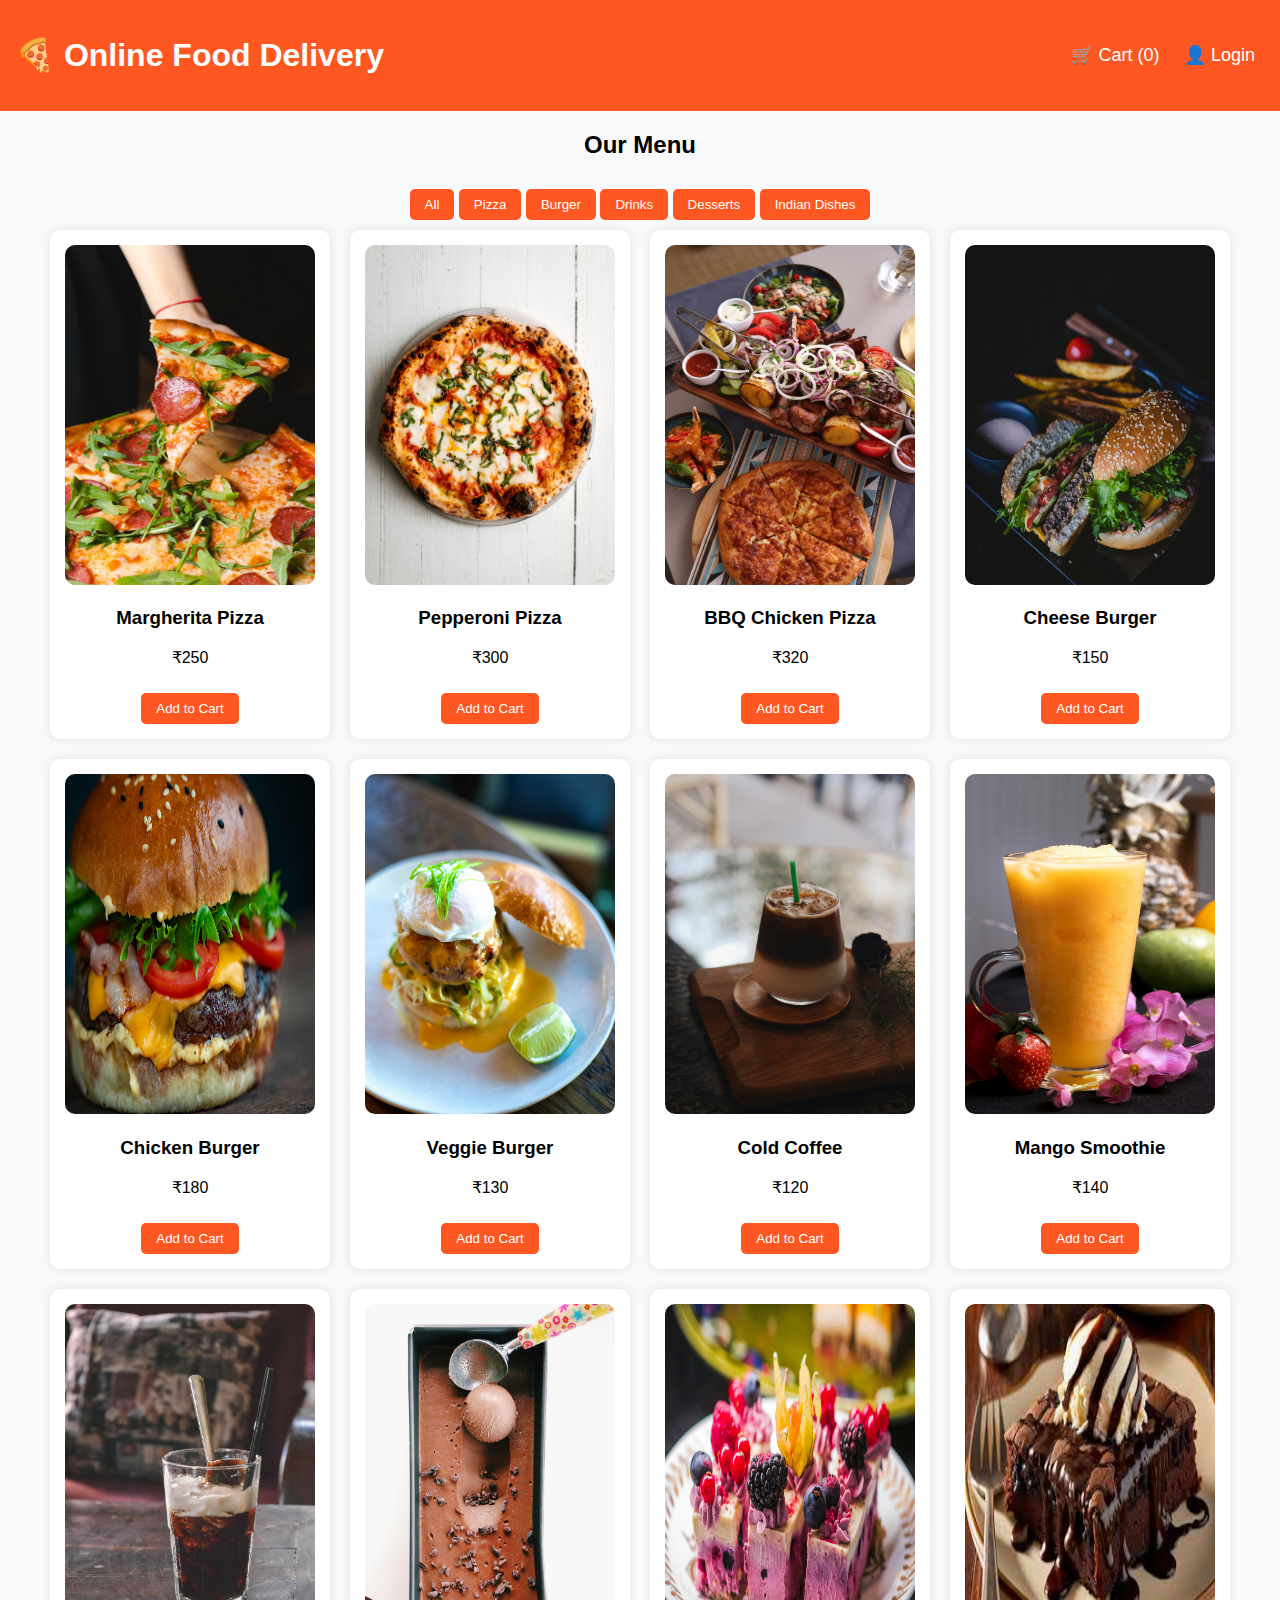
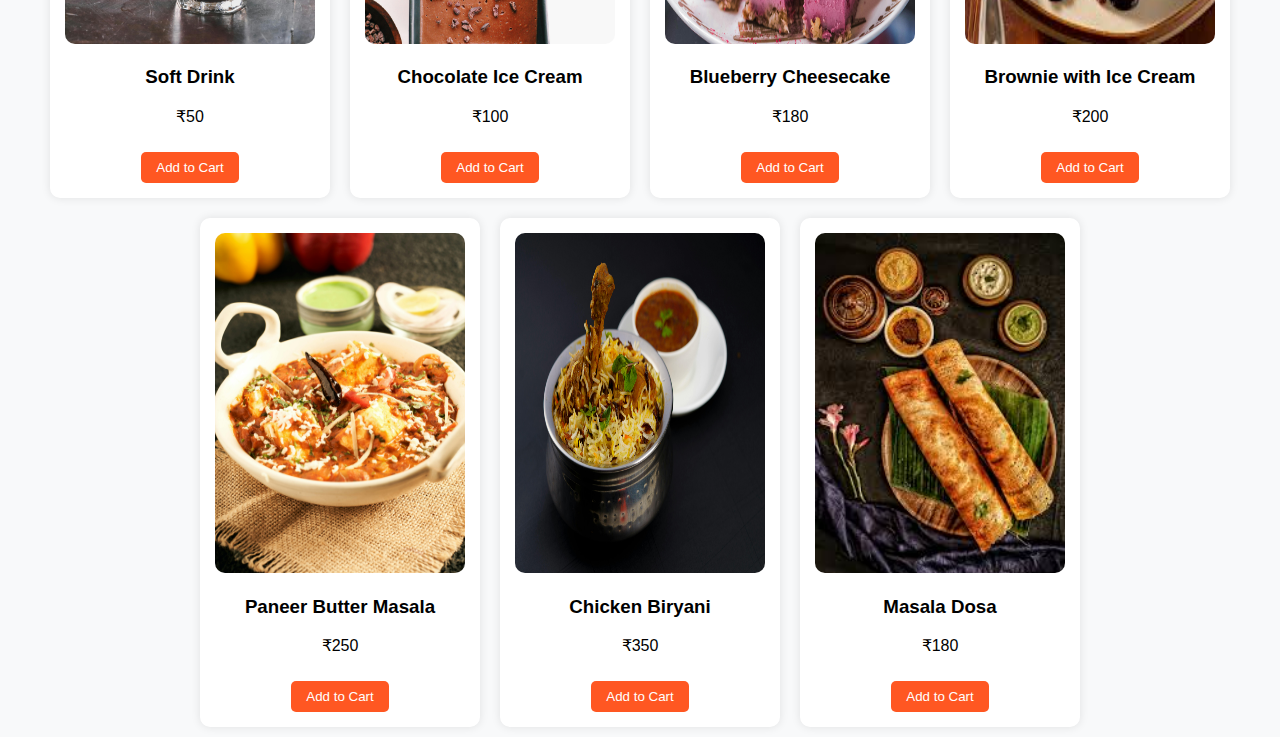
<file: index.html>
<!DOCTYPE html>
<html lang="en">
<head>
    <meta charset="UTF-8">
    <meta name="viewport" content="width=device-width, initial-scale=1.0">
    <title>Online Food Delivery</title>
    <link rel="stylesheet" href="styles.css">
</head>
<body>

    <header>
        <h1>🍕 Online Food Delivery</h1>
        <nav>
          <a href="cart.html">🛒 Cart (<span id="cart-count">0</span>)</a>
          <a id="auth-link" href="logic.html">👤 Login</a>
      </nav>
      
    </header>

    <section id="menu">
        <h2>Our Menu</h2>
        <div class="category-buttons">
            <button onclick="filterMenu('all')" >All</button>
            <button onclick="filterMenu('pizza')">Pizza</button>
            <button onclick="filterMenu('burger')">Burger</button>
            <button onclick="filterMenu('drinks')">Drinks</button>
            <button onclick="filterMenu('dessert')">Desserts</button>
            <button onclick="filterMenu('indian')">Indian Dishes</button>
        </div>

        <div class="menu-container">
            <!-- PIZZA -->
            <div class="menu-item" data-category="pizza">
                <img src="Pepperoni Pizza.jpg" alt="Pizza">
                <h3>Margherita Pizza</h3>
                <p>₹250</p>
                <button onclick="addToCart('Margherita Pizza', 250)">Add to Cart</button>
            </div>
            <div class="menu-item" data-category="pizza">
                <img src="Margherita Pizza.jpg" alt="Pizza">
                <h3>Pepperoni Pizza</h3>
                <p>₹300</p>
                <button onclick="addToCart('Pepperoni Pizza', 300)">Add to Cart</button>
            </div>
            <div class="menu-item" data-category="pizza">
                <img src="BBQ Chicken .jpg" alt="Pizza">
                <h3>BBQ Chicken Pizza</h3>
                <p>₹320</p>
                <button onclick="addToCart('BBQ Chicken Pizza', 320)">Add to Cart</button>
            </div>

            <!-- BURGERS -->
            <div class="menu-item" data-category="burger">
                <img src="Veggie.jpg" alt="Burger">
                <h3>Cheese Burger</h3>
                <p>₹150</p>
                <button onclick="addToCart('Cheese Burger', 150)">Add to Cart</button>
            </div>
            <div class="menu-item" data-category="burger">
                <img src="Cheese Burger.jpg" alt="Burger">
                <h3>Chicken Burger</h3>
                <p>₹180</p>
                <button onclick="addToCart('Chicken Burger', 180)">Add to Cart</button>
            </div>
            <div class="menu-item" data-category="burger">
                <img src="Chicken.jpg" alt="Burger">
                <h3>Veggie Burger</h3>
                <p>₹130</p>
                <button onclick="addToCart('Veggie Burger', 130)">Add to Cart</button>
            </div>

            <!-- DRINKS -->
            <div class="menu-item" data-category="drinks">
                <img src="Cold Coffee.jpg" alt="Cold Coffee">
                <h3>Cold Coffee</h3>
                <p>₹120</p>
                <button onclick="addToCart('Cold Coffee', 120)">Add to Cart</button>
            </div>
            <div class="menu-item" data-category="drinks">
                <img src="Mango Smoothie.jpg" alt="Mango Smoothie">
                <h3>Mango Smoothie</h3>
                <p>₹140</p>
                <button onclick="addToCart('Mango Smoothie', 140)">Add to Cart</button>
            </div>
            <div class="menu-item" data-category="drinks">
                <img src="Soft Drink.jpg" alt="Soft Drink">
                <h3>Soft Drink</h3>
                <p>₹50</p>
                <button onclick="addToCart('Soft Drink', 50)">Add to Cart</button>
            </div>

            <!-- DESSERTS -->
            <div class="menu-item" data-category="dessert">
                <img src="Chocolate Ice Cream.jpg" alt="Chocolate Ice Cream">
                <h3>Chocolate Ice Cream</h3>
                <p>₹100</p>
                <button onclick="addToCart('Chocolate Ice Cream', 100)">Add to Cart</button>
            </div>
            <div class="menu-item" data-category="dessert">
                <img src="Blueberry Cheesecake.jpg" alt="Cheesecake">
                <h3>Blueberry Cheesecake</h3>
                <p>₹180</p>
                <button onclick="addToCart('Blueberry Cheesecake', 180)">Add to Cart</button>
            </div>
            <div class="menu-item" data-category="dessert">
                <img src="images.jpeg" alt="Brownie">
                <h3>Brownie with Ice Cream</h3>
                <p>₹200</p>
                <button onclick="addToCart('Brownie with Ice Cream', 200)">Add to Cart</button>
            </div>

            <!-- INDIAN DISHES -->
            <div class="menu-item" data-category="indian">
                <img src="Paneer Butter Masala.jpg" alt="Paneer Butter Masala">
                <h3>Paneer Butter Masala</h3>
                <p>₹250</p>
                <button onclick="addToCart('Paneer Butter Masala', 250)">Add to Cart</button>
            </div>
            <div class="menu-item" data-category="indian">
                <img src="Chicken Biryani.jpg" alt="Chicken Biryani">
                <h3>Chicken Biryani</h3>
                <p>₹350</p>
                <button onclick="addToCart('Chicken Biryani', 350)">Add to Cart</button>
            </div>
            <div class="menu-item" data-category="indian">
                <img src="Dosa.jpeg" alt="Masala Dosa">
                <h3>Masala Dosa</h3>
                <p>₹180</p>
                <button onclick="addToCart('Masala Dosa', 180)">Add to Cart</button>
            </div>

        </div>
    </section>
    
    <script>
               
    let cart = JSON.parse(localStorage.getItem('cart')) || []; 


function addToCart(itemName, price) {

    const item = {
        name: itemName,
        price: price
    };


    cart.push(item);
    localStorage.setItem('cart', JSON.stringify(cart));
    alert(itemName + " added to the cart!");
    updateCartCount();
    console.log(cart);
}


function updateCartCount() {
    const cartCount = document.getElementById('cart-count');
    cartCount.textContent = cart.length;  
}
window.onload = function() {
    updateCartCount();
}   </script>

    

    

    <script src="script.js"></script>
</body>
</html>
</file>
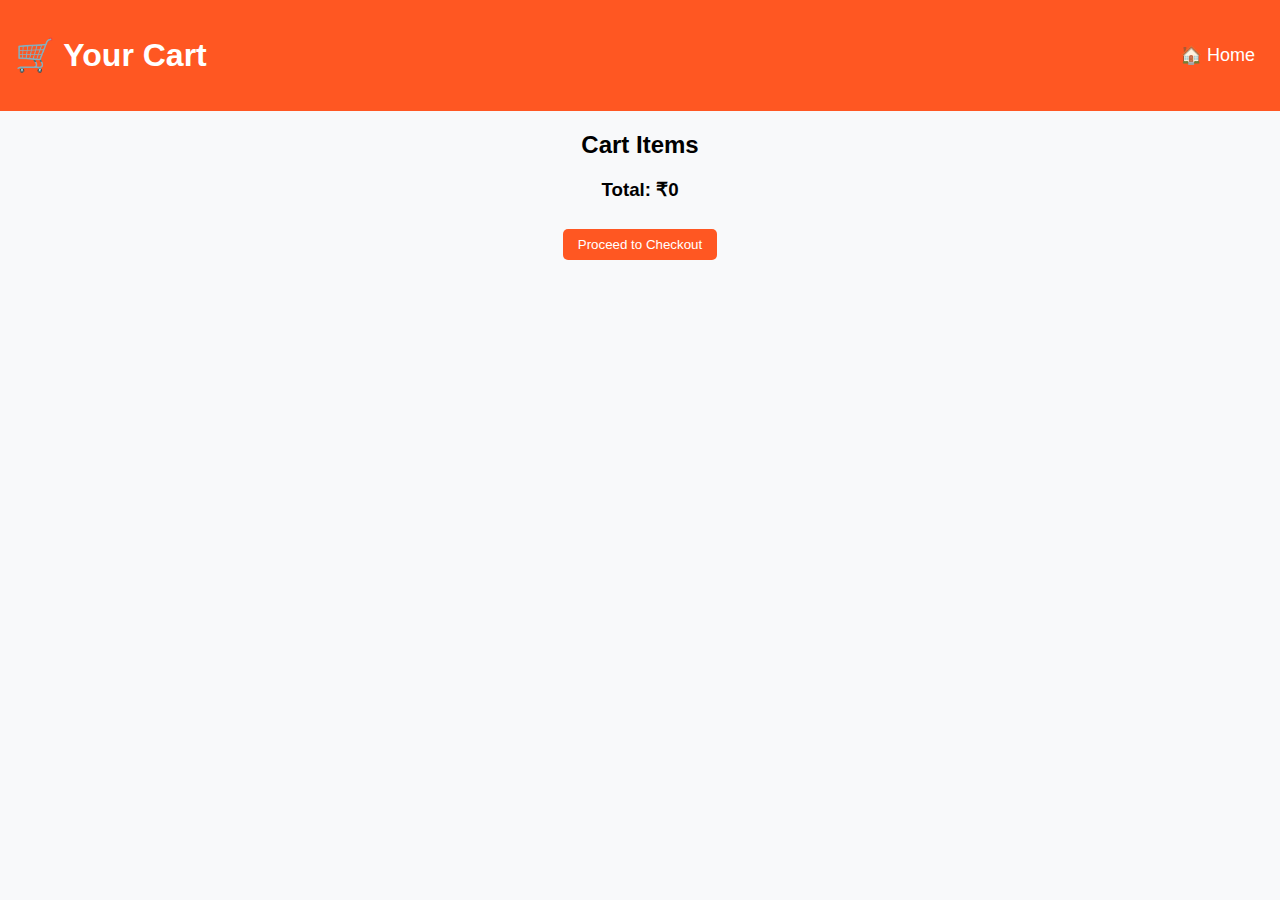
<file: cart.html>
<!DOCTYPE html>
<html lang="en">
<head>
    <meta charset="UTF-8">
    <title>Shopping Cart</title>
    <link rel="stylesheet" href="styles.css">
</head>
<body>

    <header>
        <h1>🛒 Your Cart</h1>
        <nav>
            <a href="index.html">🏠 Home</a>
        </nav>
    </header>

    <section id="cart">
        <h2>Cart Items</h2>
        <ul id="cart-items"></ul>
        <h3 id="total">Total: ₹0</h3>
        <button onclick="checkout()">Proceed to Checkout</button>
    </section>

    <script>
        let cart = JSON.parse(localStorage.getItem('cart')) || [];
        
        function displayCart() {
            let cartList = document.getElementById("cart-items");
            let totalAmount = 0;
            cartList.innerHTML = "";
            
            cart.forEach((item, index) => {
                cartList.innerHTML += `<li>${item.name} - ₹${item.price}
                <button onclick="removeItem(${index})">Remove</button></li>`;
                totalAmount += item.price;
            });

            document.getElementById("total").innerText = "Total: ₹" + totalAmount;
        }

        function removeItem(index) {
            cart.splice(index, 1);
            localStorage.setItem('cart', JSON.stringify(cart));
            displayCart();
        }

        function checkout() {
            if (cart.length === 0) {
                alert("Your cart is empty!");
                return;
            }
            alert("Order placed successfully!");
            localStorage.removeItem('cart');
            displayCart();
        }
        


        displayCart();

    </script>

</body>
</html>
</file>
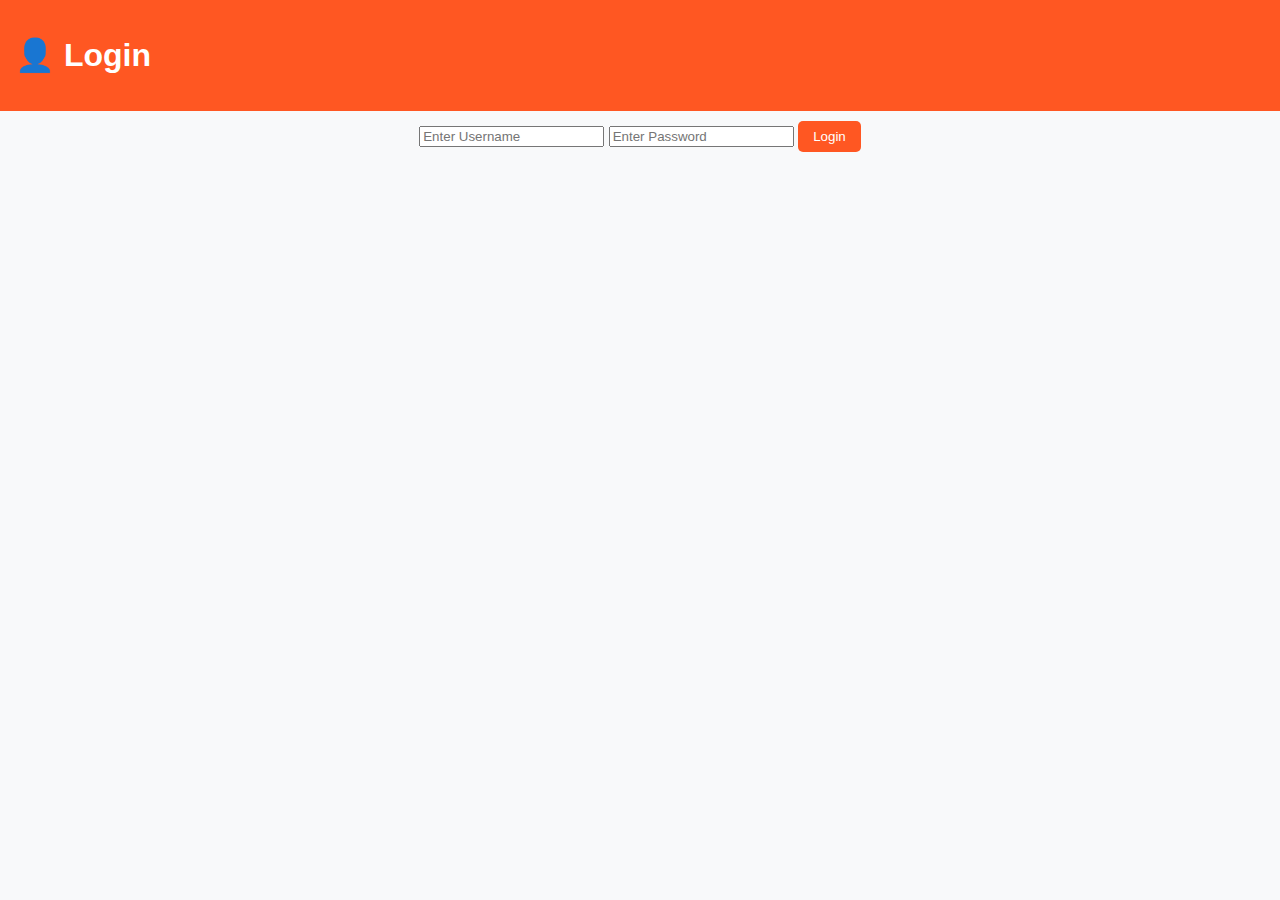
<file: logic.html>
<!DOCTYPE html>
<html lang="en">
<head>
    <meta charset="UTF-8">
    <meta name="viewport" content="width=device-width, initial-scale=1.0">
    <title>Login</title>
    <link rel="stylesheet" href="styles.css">
</head>
<body>

    <header>
        <h1>👤 Login</h1>
    </header>

    <section>
        <input type="text" id="username" placeholder="Enter Username">
        <input type="password" id="password" placeholder="Enter Password">
        <button onclick="login()">Login</button>
    </section>

    <script>
        // Redirect if already logged in
        if (localStorage.getItem("loggedInUser")) {
            window.location.href = "index.html";
        }

        function login() {
            event.preventDefault(); // Prevent page reload
            
            let username = document.getElementById("username").value.trim();
            let password = document.getElementById("password").value.trim();

            if (username && password) {
                localStorage.setItem("loggedInUser", username); // Store login
                alert("Login successful!");
                window.location.href = "index.html"; // Redirect to homepage
            } else {
                alert("Please enter valid details.");
            }
        }
    </script>

</body>
</html>
</file>
<file: styles.css>
body {
  font-family: Arial, sans-serif;
  text-align: center;
  background: #f8f9fa;
  margin: 0;
}

header {
  background: #ff5722;
  color: white;
  padding: 15px;
  display: flex;
  justify-content: space-between;
  align-items: center;
}

nav a {
  color: white;
  text-decoration: none;
  margin: 0 10px;
  font-size: 18px;
}

.menu-container {
  display: flex;
  flex-wrap: wrap;
  justify-content: center;
}

.menu-item {
  background: white;
  margin: 10px;
  padding: 15px;
  border-radius: 10px;
  box-shadow: 0 0 10px rgba(0, 0, 0, 0.1);
  width: 250px;
  text-align: center;
}

.menu-item img {
  width: 100%;
  border-radius: 10px;
}

button {
  background: #ff5722;
  color: white;
  padding: 8px 15px;
  border: none;
  cursor: pointer;
  border-radius: 5px;
  margin-top: 10px;
}

button:hover {
  background: #e64a19;
}

img{
  width: 300px;
  height: 340px;
}
</file>
